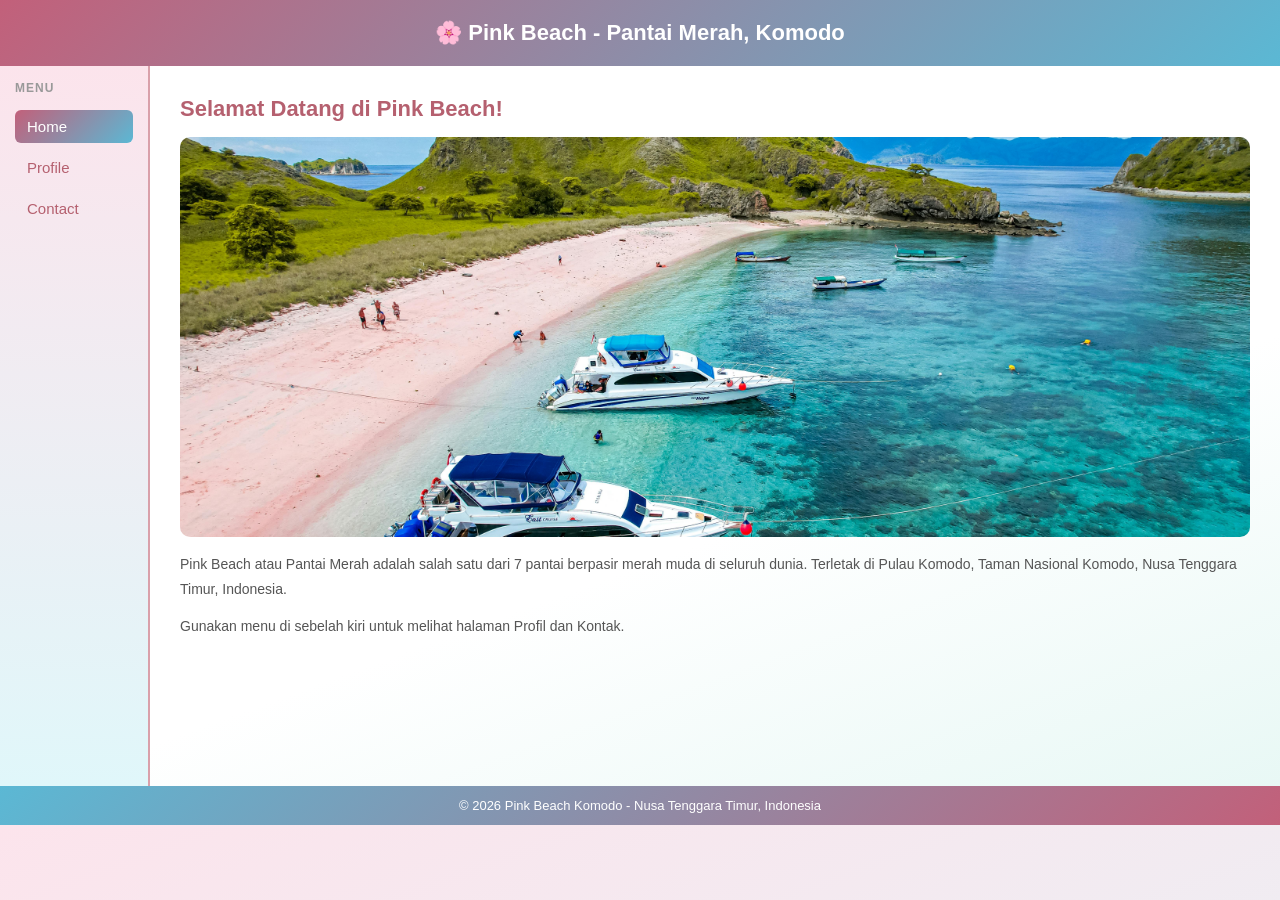
<file: index.html>
<!DOCTYPE html>
<html lang="id">

<head>
  <meta charset="UTF-8">
  <title>Home - Pink Beach Komodo</title>
  <link rel="stylesheet" href="style.css">
</head>
<body>

  <div id="header">
    🌸 Pink Beach - Pantai Merah, Komodo
  </div>

  <div id="wrapper">

    <div id="sidebar">
      <h3>Menu</h3>
      <ul>
        <li><a href="index.html" class="active">Home</a></li>
        <li><a href="profile.html">Profile</a></li>
        <li><a href="contact.html">Contact</a></li>
      </ul>
    </div>

    <div id="content">
      <h2>Selamat Datang di Pink Beach!</h2>
      <img src="pexels-javaistan-15879944.jpg" alt="Pink Beach Komodo">
      <p>
        Pink Beach atau Pantai Merah adalah salah satu dari 7 pantai berpasir
        merah muda di seluruh dunia. Terletak di Pulau Komodo, Taman Nasional
        Komodo, Nusa Tenggara Timur, Indonesia.
      </p>
      <p>
        Gunakan menu di sebelah kiri untuk melihat halaman Profil dan Kontak.
      </p>
    </div>

  </div>

  <div id="footer">
    &copy; 2026 Pink Beach Komodo - Nusa Tenggara Timur, Indonesia
  </div>

</body>
</html>
</file>
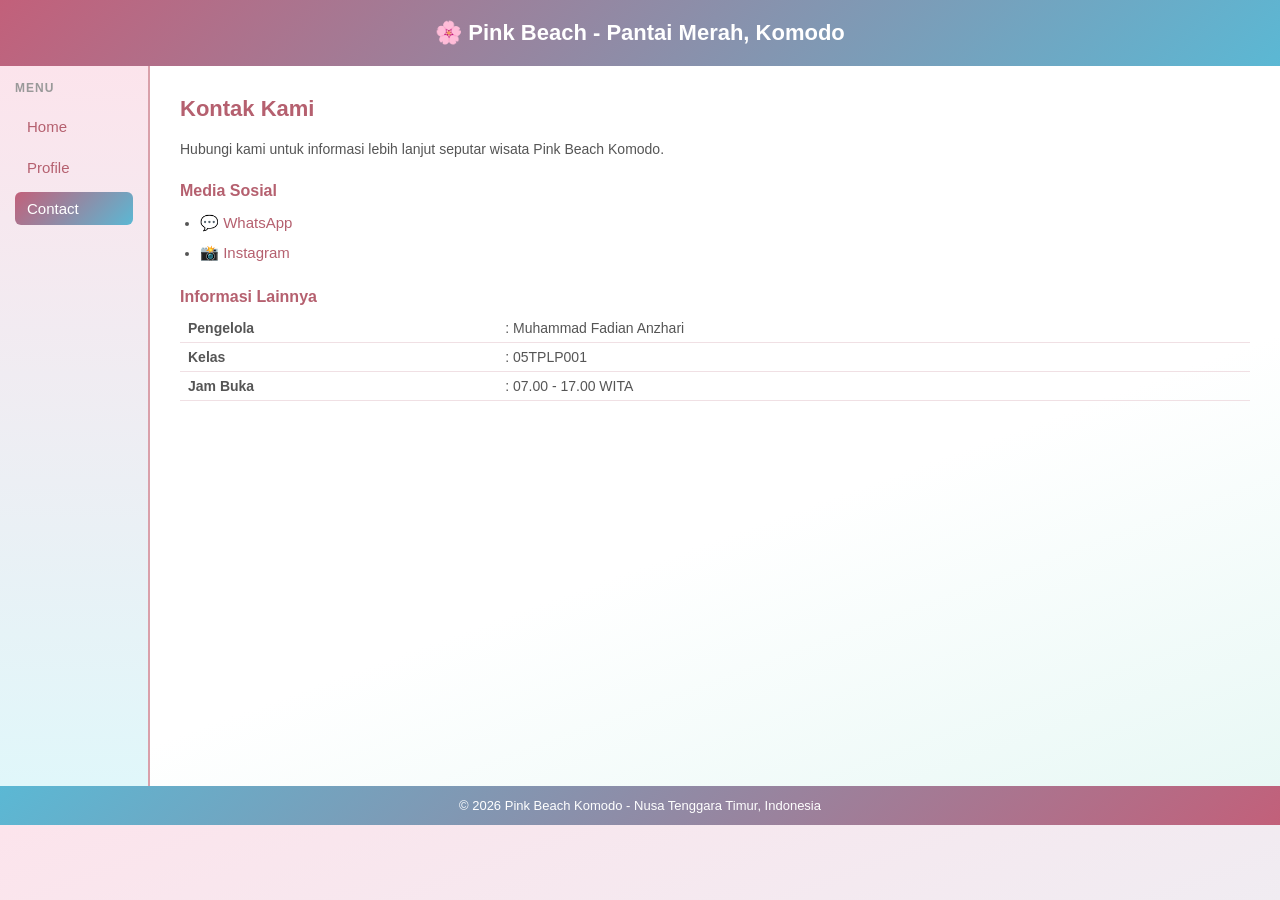
<file: contact.html>
<!DOCTYPE html>
<html lang="id">
<head>
  <meta charset="UTF-8">
  <title>Kontak - Pink Beach Komodo</title>
  <link rel="stylesheet" href="style.css">
</head>
<body>

  <div id="header">
    🌸 Pink Beach - Pantai Merah, Komodo
  </div>

  <div id="wrapper">

    <div id="sidebar">
      <h3>Menu</h3>
      <ul>
        <li><a href="index.html">Home</a></li>
        <li><a href="profile.html">Profile</a></li>
        <li><a href="contact.html" class="active">Contact</a></li>
      </ul>
    </div>

    <div id="content">
      <h2>Kontak Kami</h2>
      <p>Hubungi kami untuk informasi lebih lanjut seputar wisata Pink Beach Komodo.</p>

      <h3>Media Sosial</h3>
      <ul>
        <li>
          <a href="https://wa.me/6289537016531" target="_blank">
            💬 WhatsApp
          </a>
        </li>
        <li>
          <a href="https://www.instagram.com/fadiananzhari?igsh=dmgzNmQ1b3UweWNp" target="_blank">
            📸 Instagram
          </a>
        </li>
      </ul>

      <h3>Informasi Lainnya</h3>
      <table>
        <tr>
          <td><strong>Pengelola</strong></td>
          <td>: Muhammad Fadian Anzhari</td>
        </tr>
        <tr>
          <td><strong>Kelas</strong></td>
          <td>: 05TPLP001</td>
        </tr>
          <td><strong>Jam Buka</strong></td>
          <td>: 07.00 - 17.00 WITA</td>
        </tr>
      </table>
    </div>

  </div>

  <div id="footer">
    &copy; 2026 Pink Beach Komodo - Nusa Tenggara Timur, Indonesia
  </div>

</body>
</html>
</file>
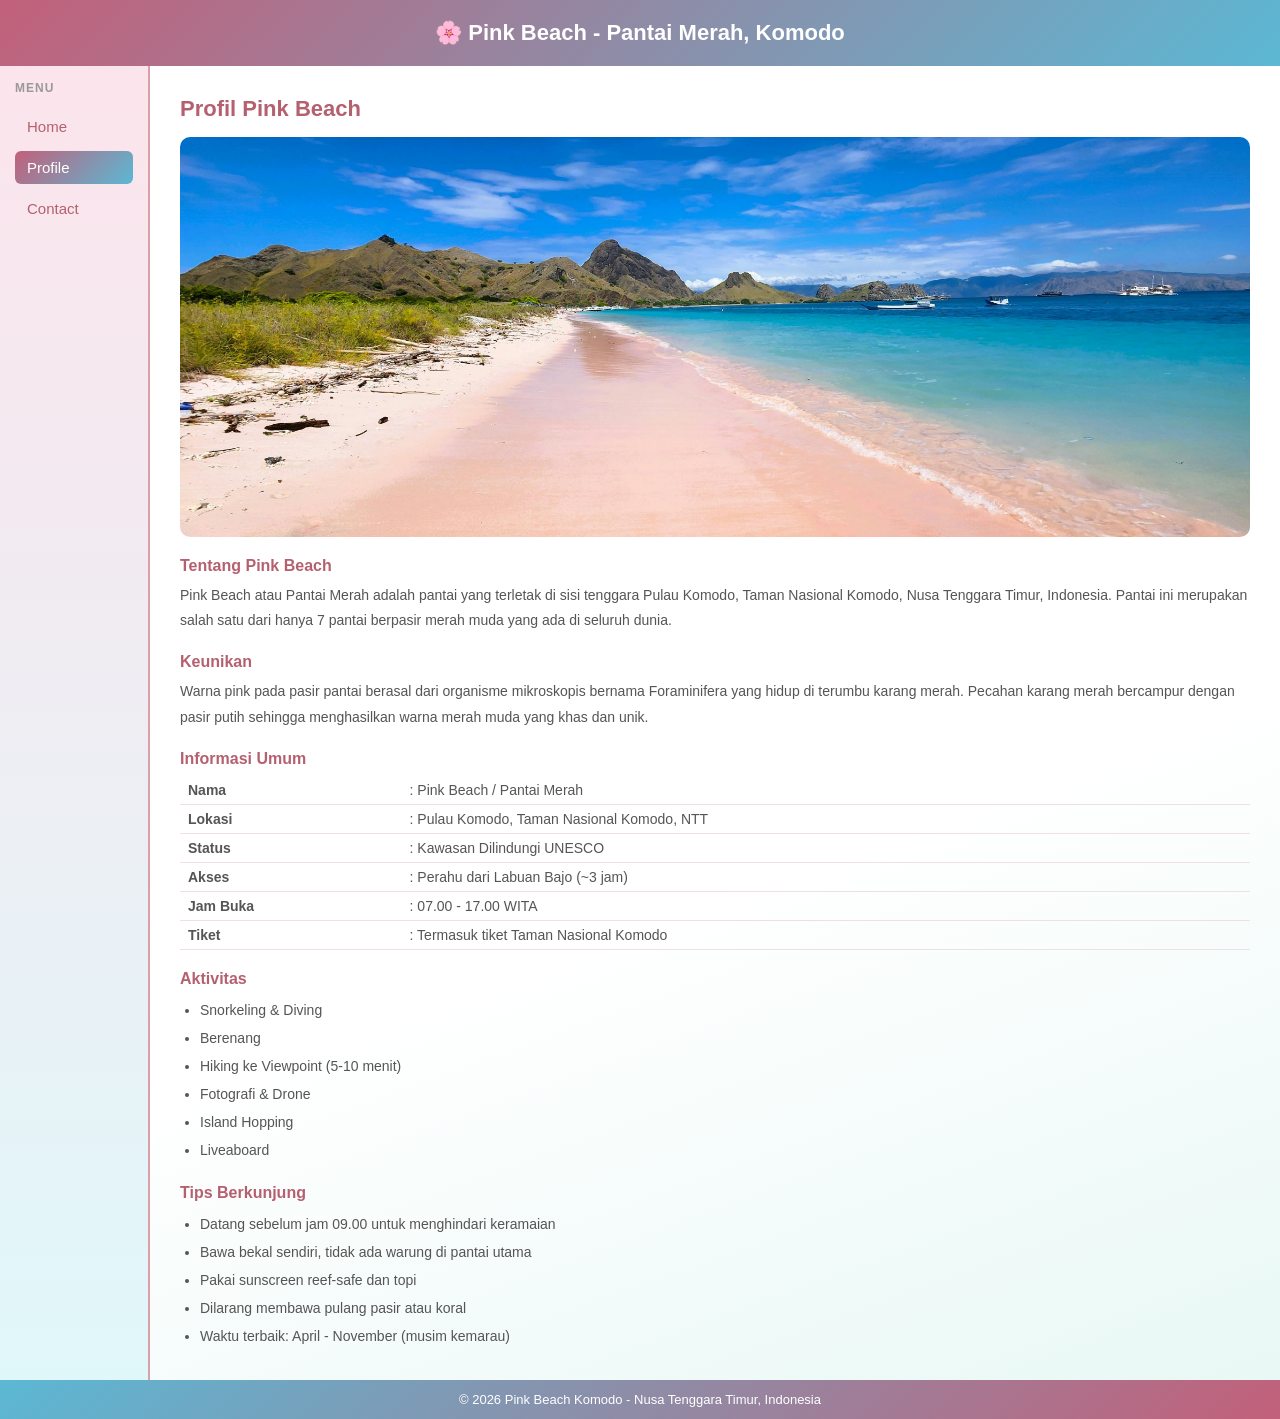
<file: profile.html>
<!DOCTYPE html>
<html lang="id">
<head>
  <meta charset="UTF-8">
  <title>Profil - Pink Beach Komodo</title>
  <link rel="stylesheet" href="style.css">
</head>
<body>

  <div id="header">
    🌸 Pink Beach - Pantai Merah, Komodo
  </div>

  <div id="wrapper">

    <div id="sidebar">
      <h3>Menu</h3>
      <ul>
        <li><a href="index.html">Home</a></li>
        <li><a href="profile.html" class="active">Profile</a></li>
        <li><a href="contact.html">Contact</a></li>
      </ul>
    </div>

    <div id="content">
      <h2>Profil Pink Beach</h2>
      <img src="pexels-joyston-judah-331625-27682192.jpg" alt="Pink Beach Komodo">

      <h3>Tentang Pink Beach</h3>
      <p>
        Pink Beach atau Pantai Merah adalah pantai yang terletak di sisi tenggara
        Pulau Komodo, Taman Nasional Komodo, Nusa Tenggara Timur, Indonesia.
        Pantai ini merupakan salah satu dari hanya 7 pantai berpasir merah muda
        yang ada di seluruh dunia.
      </p>

      <h3>Keunikan</h3>
      <p>
        Warna pink pada pasir pantai berasal dari organisme mikroskopis bernama
        Foraminifera yang hidup di terumbu karang merah. Pecahan karang merah
        bercampur dengan pasir putih sehingga menghasilkan warna merah muda
        yang khas dan unik.
      </p>

      <h3>Informasi Umum</h3>
      <table>
        <tr>
          <td><strong>Nama</strong></td>
          <td>: Pink Beach / Pantai Merah</td>
        </tr>
        <tr>
          <td><strong>Lokasi</strong></td>
          <td>: Pulau Komodo, Taman Nasional Komodo, NTT</td>
        </tr>
        <tr>
          <td><strong>Status</strong></td>
          <td>: Kawasan Dilindungi UNESCO</td>
        </tr>
        <tr>
          <td><strong>Akses</strong></td>
          <td>: Perahu dari Labuan Bajo (~3 jam)</td>
        </tr>
        <tr>
          <td><strong>Jam Buka</strong></td>
          <td>: 07.00 - 17.00 WITA</td>
        </tr>
        <tr>
          <td><strong>Tiket</strong></td>
          <td>: Termasuk tiket Taman Nasional Komodo</td>
        </tr>
      </table>

      <h3>Aktivitas</h3>
      <ul>
        <li>Snorkeling & Diving</li>
        <li>Berenang</li>
        <li>Hiking ke Viewpoint (5-10 menit)</li>
        <li>Fotografi & Drone</li>
        <li>Island Hopping</li>
        <li>Liveaboard</li>
      </ul>

      <h3>Tips Berkunjung</h3>
      <ul>
        <li>Datang sebelum jam 09.00 untuk menghindari keramaian</li>
        <li>Bawa bekal sendiri, tidak ada warung di pantai utama</li>
        <li>Pakai sunscreen reef-safe dan topi</li>
        <li>Dilarang membawa pulang pasir atau koral</li>
        <li>Waktu terbaik: April - November (musim kemarau)</li>
      </ul>
    </div>

  </div>

  <div id="footer">
    &copy; 2026 Pink Beach Komodo - Nusa Tenggara Timur, Indonesia
  </div>

</body>
</html>
</file>
<file: style.css>
* {
  margin: 0;
  padding: 0;
  box-sizing: border-box;
  font-family: Arial, sans-serif;
}

body {
  background: linear-gradient(160deg, #fce4ec 0%, #e0f7fa 100%);
  font-family: Arial, sans-serif;
}

#header {
  background: linear-gradient(135deg, #c2607a, #5bb8d4);
  color: white;
  text-align: center;
  padding: 20px;
  font-size: 22px;
  font-weight: bold;
}

#wrapper {
  display: flex;
  min-height: 80vh;
}

#sidebar {
  width: 150px;
  flex-shrink: 0;
  background: linear-gradient(180deg, #fce4ec 0%, #e0f7fa 100%);
  border-right: 2px solid #d9a0aa;
  padding: 15px;
}

#sidebar h3 {
  font-size: 12px;
  color: #999;
  text-transform: uppercase;
  letter-spacing: 1px;
  margin-bottom: 15px;
}

#sidebar ul {
  list-style: none;
}

#sidebar ul li {
  margin-bottom: 8px;
}

#sidebar ul li a {
  text-decoration: none;
  color: #b5606f;
  font-size: 15px;
  display: block;
  padding: 8px 12px;
  border-radius: 6px;
}

#sidebar ul li a:hover,
#sidebar ul li a.active {
  background: linear-gradient(135deg, #c2607a, #5bb8d4);
  color: white;
}

#content {
  flex: 1;
  padding: 30px;
  background: linear-gradient(160deg, #ffffff 60%, #e8f8f5 100%);
}

#content h2 {
  color: #b5606f;
  margin-bottom: 15px;
  font-size: 22px;
}

#content img {
  width: 100%;
  height: 400px;
  object-fit: cover;
  border-radius: 10px;
  margin-bottom: 15px;
  display: block;
}

#content p {
  font-size: 14px;
  color: #555;
  line-height: 1.8;
  margin-bottom: 12px;
}

#content ul {
  font-size: 14px;
  color: #555;
  line-height: 2;
  padding-left: 20px;
}

#footer {
  background: linear-gradient(135deg, #5bb8d4, #c2607a);
  color: white;
  text-align: center;
  padding: 12px;
  font-size: 13px;
}

#content h3 {
  color: #b5606f;
  font-size: 16px;
  margin-top: 20px;
  margin-bottom: 8px;
}

#content table {
  width: 100%;
  font-size: 14px;
  color: #555;
  border-collapse: collapse;
  margin-bottom: 10px;
}

#content table td {
  padding: 6px 8px;
  border-bottom: 1px solid #f0e0e4;
}

#content ul li a {
  text-decoration: none;
  color: #b5606f;
  font-size: 15px;
}

#content ul li a:hover {
  color: #7a3045;
}
</file>
